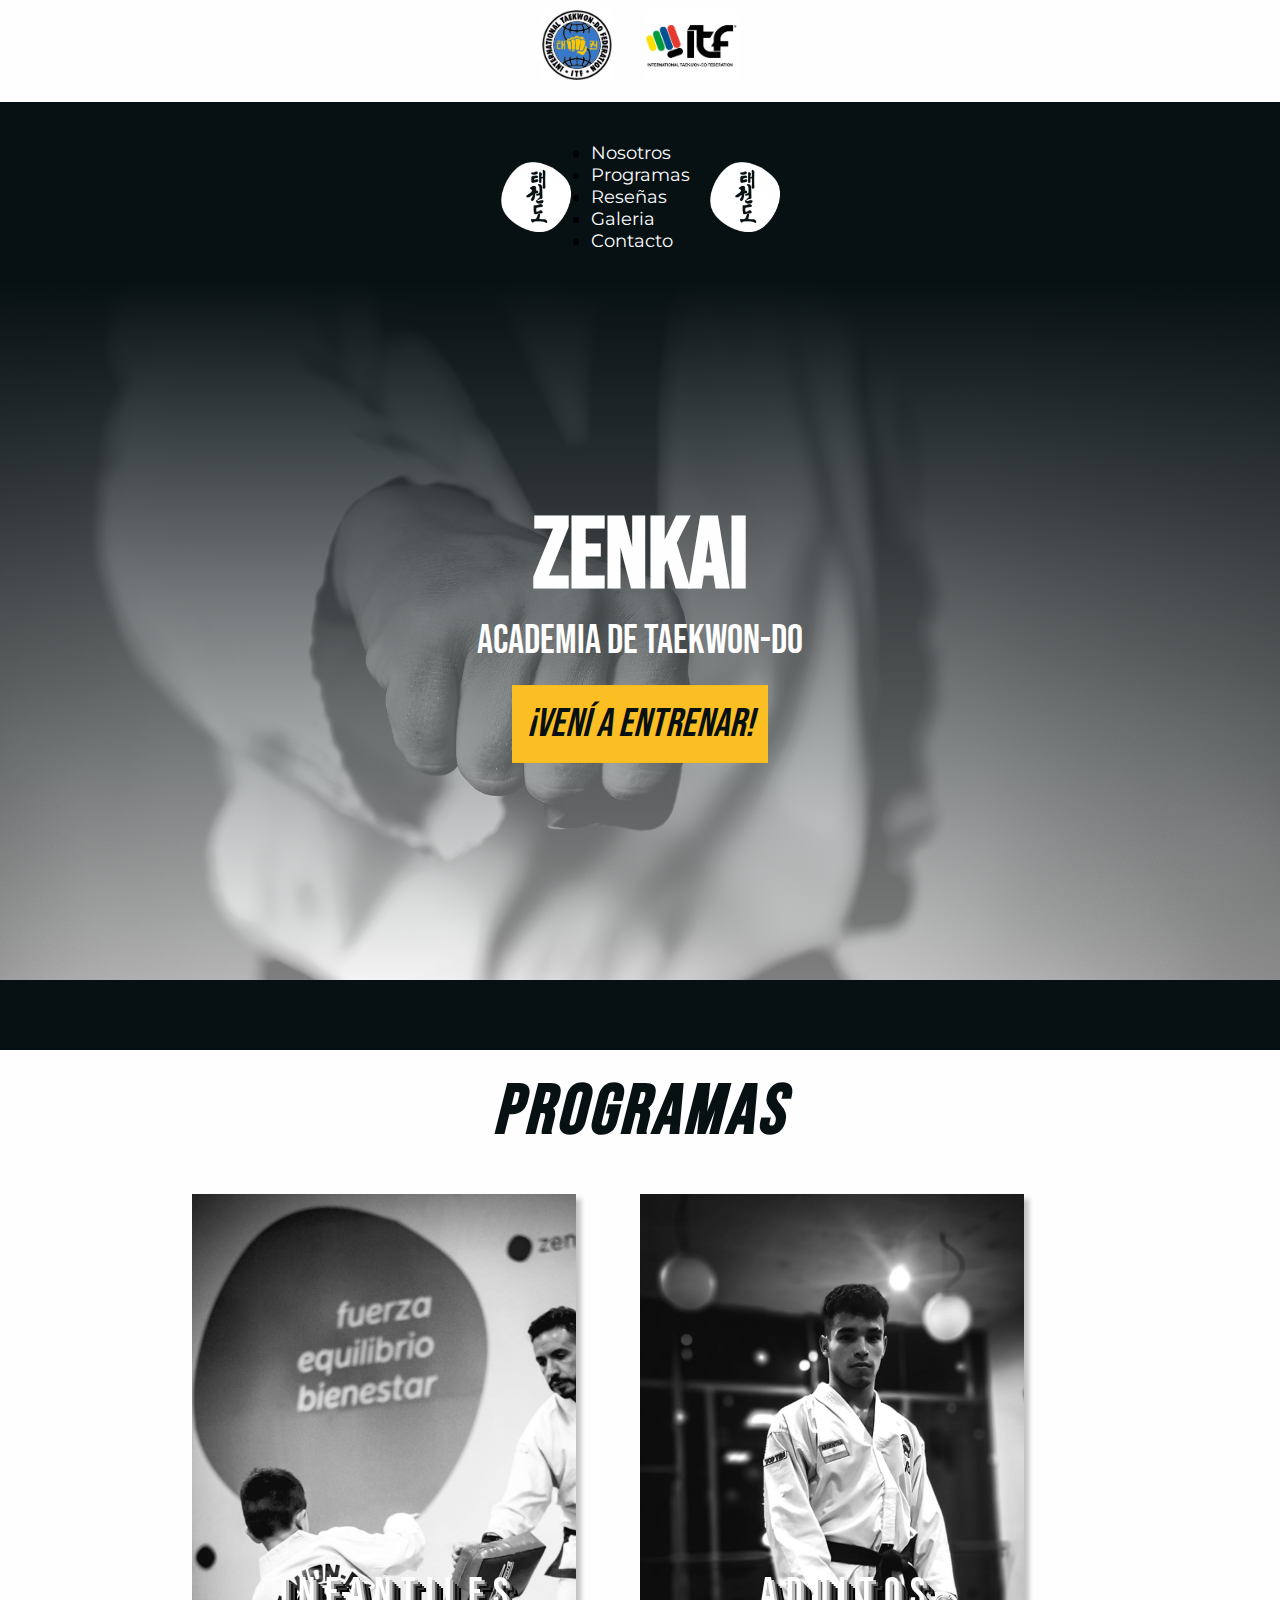
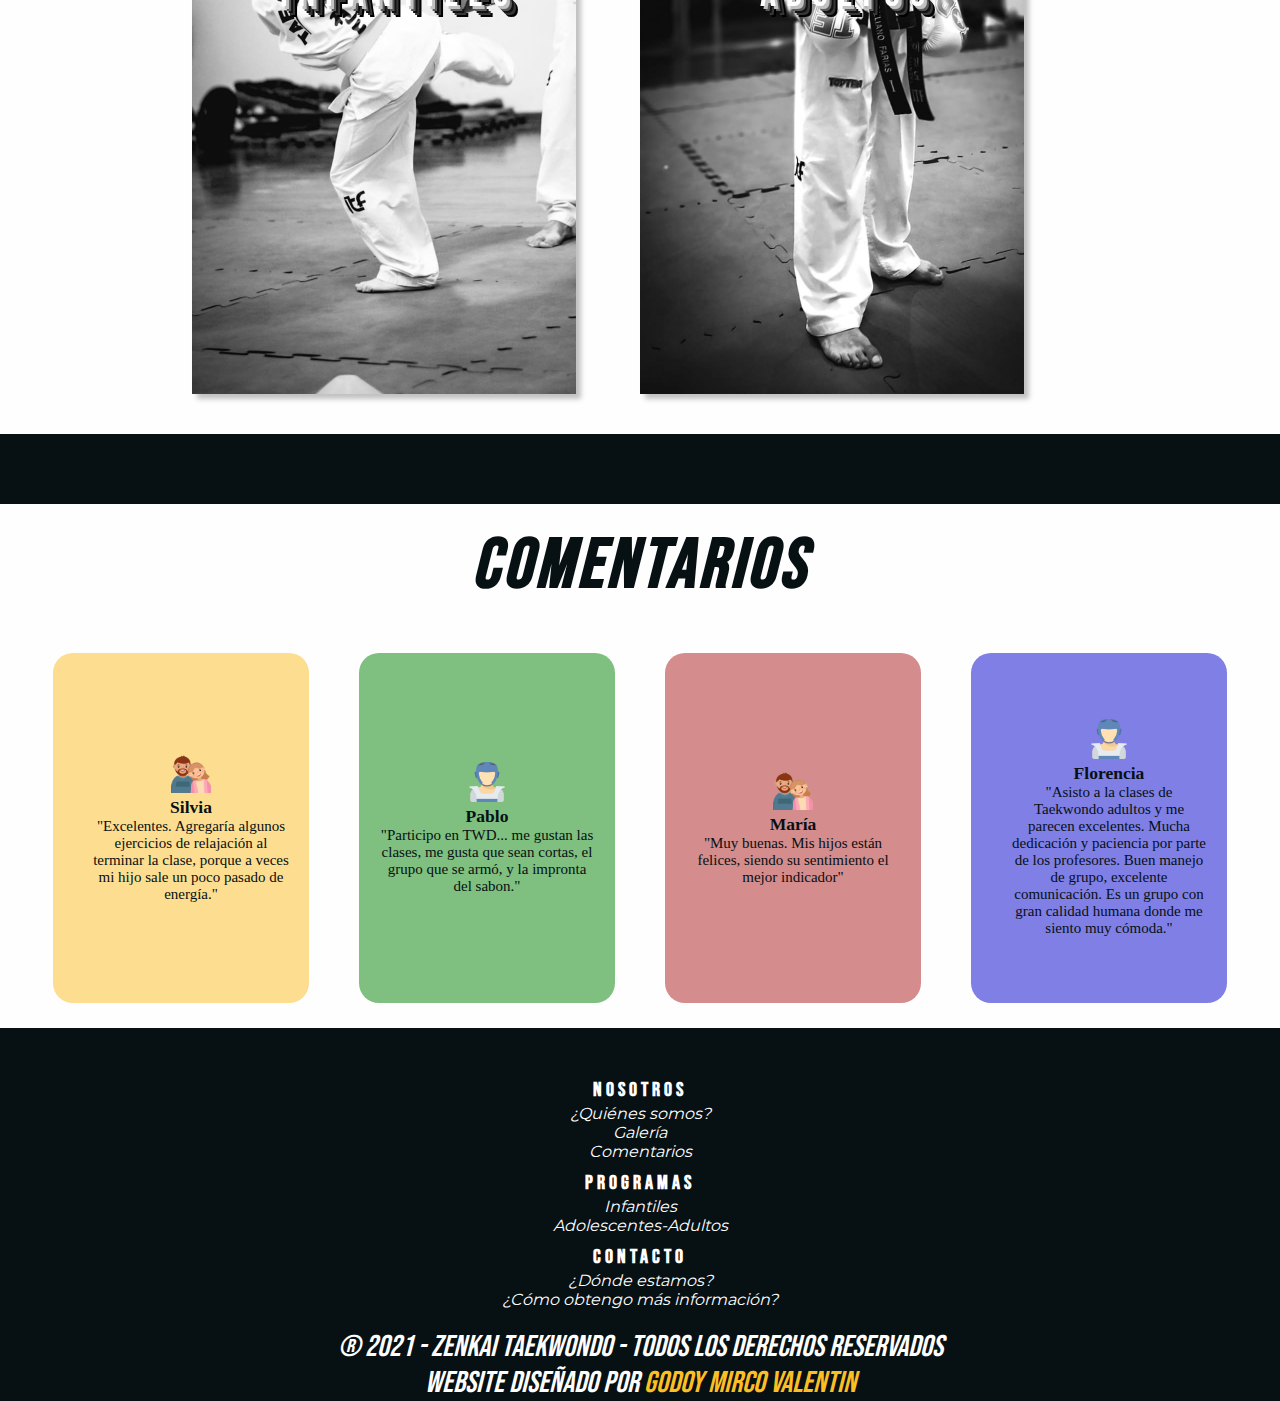
<file: index.html>
<!DOCTYPE html>
<html lang="en">
<head>
    <meta charset="UTF-8">
    <meta http-equiv="X-UA-Compatible" content="IE=edge">
    <link rel="stylesheet" href="https://cdn.jsdelivr.net/npm/bootstrap@4.6.2/dist/css/bootstrap.min.css" integrity="sha384-xOolHFLEh07PJGoPkLv1IbcEPTNtaed2xpHsD9ESMhqIYd0nLMwNLD69Npy4HI+N" crossorigin="anonymous">
    <link rel="stylesheet" href="https://cdnjs.cloudflare.com/ajax/libs/font-awesome/6.3.0/css/all.min.css" integrity="sha512-SzlrxWUlpfuzQ+pcUCosxcglQRNAq/DZjVsC0lE40xsADsfeQoEypE+enwcOiGjk/bSuGGKHEyjSoQ1zVisanQ==" crossorigin="anonymous" referrerpolicy="no-referrer"/>
    <link rel="stylesheet" href="./styles.css">
    <meta name="viewport" content="width=device-width, initial-scale=1.0">
    <title>ZENKAI</title>
</head>

<body>
    <header>
        <div class="container-fluid align-items-center">
            <img src="./images/logotkd2.jpeg" alt="tkd" class="logoImagen2">
            <img src="./images/lineatecnica3.jpeg" alt="lt" class="logoImagen2">
        </div>
        <nav>
            <img src="./images/zenkai.jpg" alt="logo" class="logoImagen">
            <ul class="nav justify-content-center">
                <li class="nav-item">
                  <a class="nav-link" href="./pages/nosotros.html">Nosotros</a>
                </li>
                <li class="nav-item">
                  <a class="nav-link" href="./pages/programas.html">Programas</a>
                </li>
                <li class="nav-item">
                  <a class="nav-link" href="./pages/reseñas.html">Reseñas</a>
                </li>
                <li class="nav-item">
                  <a class="nav-link" href="./pages/galeria.html">Galeria</a>
                </li>
                <li class="nav-item">
                  <a class="nav-link" href="./pages/contacto.html">Contacto</a>
                </li>
              </ul>
            <img src="./images/zenkai.jpg" alt="logo" class="logoImagen">
        </nav>    
    </header>

    <div class="jumbotron align-middle">
        <div class="contenido">
          <h1 class="zenkai">ZENKAI</h1>
          <p class="academia">ACADEMIA DE TAEKWON-DO</p>
          <button type="button" class="btn btn-warning">¡VENÍ A ENTRENAR!</button>
        </div>
    </div>

    <div>
        <h2 class="nombreTitulo2">PROGRAMAS</h2>
        <div class="programas">
          <div class="nombrePrograma"><p class="categoria">INFANTILES</p></div>
          <div class="nombrePrograma2"><p class="categoria2">ADULTOS</p></div>
        </div>
    </div>

    <h2 class="nombreTitulo2">COMENTARIOS</h2>

    <div class="comentarios">

      <div class="coment1">
        <div class="comentario1">
        <img class="avatar2" src="./images/avatar2.png" alt="">
        <h3 class="nombreTestimonio">Silvia</h3>
        <p class="testimonio">"Excelentes. Agregaría algunos ejercicios de relajación al terminar la clase, porque a veces mi hijo sale un poco pasado de energía."</p>
        </div>
      </div>

      <div class="coment2">
        <div>
          <img class="avatar2" src="./images/avatar1.png" alt="">
          <h3 class="nombreTestimonio">Pablo</h3>
          <p class="testimonio">"Participo en TWD... me gustan las clases, me gusta que sean cortas, el grupo que se armó, y la impronta del sabon."</p>
        </div>
      </div>

      <div class="coment3">
        <div>
          <img class="avatar2" src="./images/avatar2.png" alt="">
          <h3 class="nombreTestimonio">María</h3>
          <p class="testimonio">"Muy buenas. Mis hijos están felices, siendo su sentimiento el mejor indicador"</p>
        </div>
      </div>

      <div class="coment4">
        <div class="comentario4">
          <img class="avatar2" src="./images/avatar1.png" alt="">
          <h3 class="nombreTestimonio">Florencia</h3>
          <p class="testimonio">"Asisto a la clases de Taekwondo adultos y me parecen excelentes. Mucha dedicación y paciencia por parte de los profesores. Buen manejo de grupo, excelente comunicación. Es un grupo con gran calidad humana donde me siento muy cómoda."</p>
        </div>
      </div>
    </div>

    <footer class="footer">
      <div class="pages">
        <a href="https://www.instagram.com/zenkai.taekwondo/" target="_blank"><i class="fa-brands fa-instagram"></i></a>
        <a href=""><i class="fa-brands fa-facebook"></i></a>
        <a href=""><i class="fa-brands fa-youtube"></i></a>
      </div>
      
      <div class="row">
        <div class="col-xs-12 col-lg-3">
          <h5>NOSOTROS</h5>
          <div><a class="links" href="">¿Quiénes somos?</a></div>
          <div><a class="links" href="">Galería</a></div>
          <div><a class="links" href="">Comentarios</a></div>
        </div>
        <div class="col-xs-12 col-lg-3">
          <h5>PROGRAMAS</h5>
          <div><a class="links" href="">Infantiles</a></div>
          <div><a class="links" href="">Adolescentes-Adultos</a></div>
        </div>
        <div class="col-xs-12 col-lg-3">
          <h5>CONTACTO</h5>
          <div><a class="links" href="">¿Dónde estamos?</a></div>
          <div><a class="links" href="">¿Cómo obtengo más información?</a></div>
        </div>
      </div>
      
      <div class="pie">
        <p class="final">® 2021 - ZENKAI TAEKWONDO - TODOS LOS DERECHOS RESERVADOS</p>
        <p class="final">WEBSITE DISEÑADO POR <a href="https://www.instagram.com/mircogdy/" target="_blank" class="mirco">GODOY MIRCO VALENTIN</a></p>
      </div> 
    </footer>

    <a href="" class="whatsapp"><i class="fa-brands fa-square-whatsapp"></i></a>

  <script src="https://cdn.jsdelivr.net/npm/jquery@3.5.1/dist/jquery.slim.min.js" integrity="sha384-DfXdz2htPH0lsSSs5nCTpuj/zy4C+OGpamoFVy38MVBnE+IbbVYUew+OrCXaRkfj" crossorigin="anonymous"></script>
  <script src="https://cdn.jsdelivr.net/npm/popper.js@1.16.1/dist/umd/popper.min.js" integrity="sha384-9/reFTGAW83EW2RDu2S0VKaIzap3H66lZH81PoYlFhbGU+6BZp6G7niu735Sk7lN" crossorigin="anonymous"></script>
  <script src="https://cdn.jsdelivr.net/npm/bootstrap@4.6.2/dist/js/bootstrap.min.js" integrity="sha384-+sLIOodYLS7CIrQpBjl+C7nPvqq+FbNUBDunl/OZv93DB7Ln/533i8e/mZXLi/P+" crossorigin="anonymous"></script>
</body>
</html>
</file>
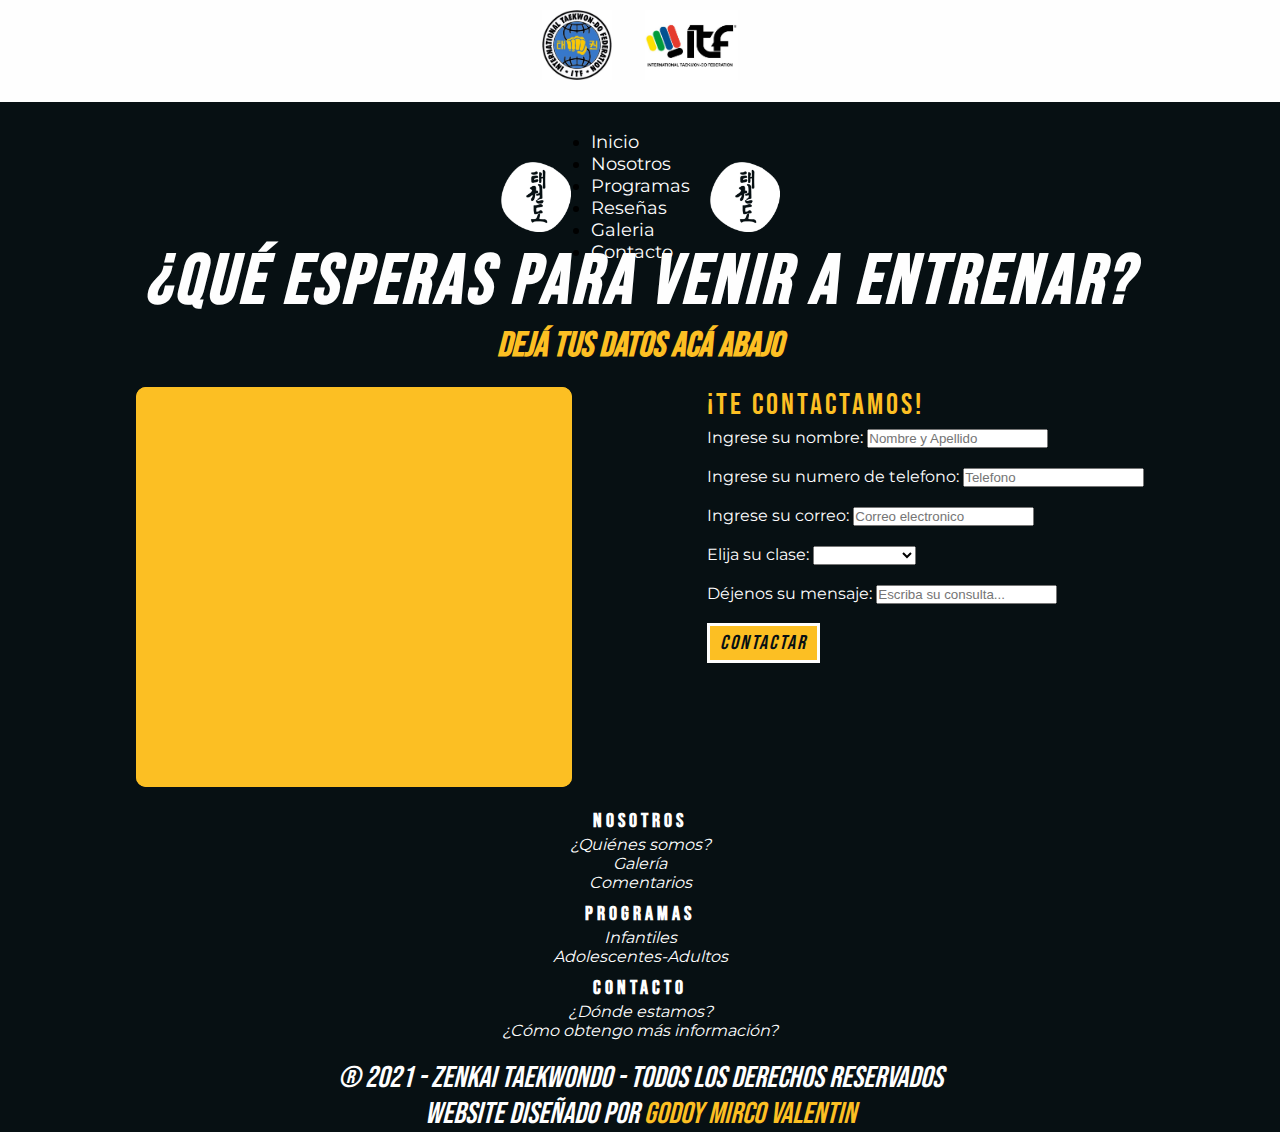
<file: pages/contacto.html>
<!DOCTYPE html>
<html lang="en">
<head>
    <meta charset="UTF-8">
    <meta http-equiv="X-UA-Compatible" content="IE=edge">
    <link rel="stylesheet" href="https://cdn.jsdelivr.net/npm/bootstrap@4.6.2/dist/css/bootstrap.min.css" integrity="sha384-xOolHFLEh07PJGoPkLv1IbcEPTNtaed2xpHsD9ESMhqIYd0nLMwNLD69Npy4HI+N" crossorigin="anonymous">
    <link rel="stylesheet" href="https://cdnjs.cloudflare.com/ajax/libs/font-awesome/6.3.0/css/all.min.css" integrity="sha512-SzlrxWUlpfuzQ+pcUCosxcglQRNAq/DZjVsC0lE40xsADsfeQoEypE+enwcOiGjk/bSuGGKHEyjSoQ1zVisanQ==" crossorigin="anonymous" referrerpolicy="no-referrer"/>
    <link rel="stylesheet" href="../styles.css">
    <meta name="viewport" content="width=device-width, initial-scale=1.0">
    <title>ZENKAI</title>
</head>

<body>
    <header>
        <div class="container-fluid align-items-center">
            <img src="../images/logotkd2.jpeg" alt="tkd" class="logoImagen2">
            <img src="../images/lineatecnica3.jpeg" alt="lt" class="logoImagen2">
        </div>
        <nav>
            <img src="../images/zenkai.jpg" alt="logo" class="logoImagen">
            <ul class="nav justify-content-center">
                <li class="nav-item">
                  <a class="nav-link" href="../index.html">Inicio</a>
                </li>
                <li class="nav-item">
                  <a class="nav-link" href="../pages/nosotros.html">Nosotros</a>
                </li>
                <li class="nav-item">
                  <a class="nav-link" href="../pages/programas.html">Programas</a>
                </li>
                <li class="nav-item">
                  <a class="nav-link" href="../pages/reseñas.html">Reseñas</a>
                </li>
                <li class="nav-item">
                  <a class="nav-link" href="../pages/galeria.html">Galeria</a>
                </li>
                <li class="nav-item">
                  <a class="nav-link" href="../pages/contacto.html">Contacto</a>
                </li>
              </ul>
            <img src="../images/zenkai.jpg" alt="logo" class="logoImagen">
        </nav>    
    </header>
    
    <div>
      <h1 class="nombreTitulo3">¿QUÉ ESPERAS PARA VENIR A ENTRENAR?</h1>
      <h2 class="contacte">Dejá tus datos acá abajo</h2>
    </div>

    <div class="contacto">
        
        <div class="maps">
          <iframe class=maps src="https://www.google.com/maps/embed?pb=!1m18!1m12!1m3!1d3396.755636486732!2d-60.71361758501762!3d-31.640540414295657!2m3!1f0!2f0!3f0!3m2!1i1024!2i768!4f13.1!3m3!1m2!1s0x95b5a94243050671%3A0x4491f318ff72ef13!2sGimnasio%20Zenkai!5e0!3m2!1ses-419!2spt!4v1677036659518!5m2!1ses-419!2spt" width="100%" height="300" style="border: 10px;;" allowfullscreen="" loading="lazy" referrerpolicy="no-referrer-when-downgrade"></iframe>
        </div>

        <div class="formulario">
          <form action="">
          <p class="contactenos">¡TE CONTACTAMOS!</p>
          <label for="nombre">Ingrese su nombre: </label>
          <input type="text" placeholder="Nombre y Apellido" name="nombre" required/><br>
          <br><label for="telefono">Ingrese su numero de telefono: </label>
          <input type="number" placeholder="Telefono" name="telefono" required/><br>
          <br><label for="correo">Ingrese su correo: </label>
          <input type="email" placeholder="Correo electronico" name="correo" required/><br>
          <br><label for="clase">Elija su clase: </label>
              <select name="clase" required>
              <option value="Nada"></option>
              <option value="Infantiles">Infantiles</option>
              <option value="Adolescentes">Adolescentes</option>
              <option value="Adultos">Adultos</option>
          </select><br>
          <br><label for="Mensaje">Déjenos su mensaje: </label>
          <input type="text" placeholder="Escriba su consulta..." name="mensaje" required/><br>
          <br><input class=btn2 type="submit" value=" Contactar ">
          </form>
        </div>
    </div>
    <br><br><br><br>
    <footer>
      <div class="pages">
        <a href="https://www.instagram.com/zenkai.taekwondo/" target="_blank"><i class="fa-brands fa-instagram"></i></a>
        <a href=""><i class="fa-brands fa-facebook"></i></a>
        <a href=""><i class="fa-brands fa-youtube"></i></a>
      </div>
      
      <div class="row">
        <div class="col-xs-12 col-lg-3">
          <h5>NOSOTROS</h5>
          <div><a class="links" href="">¿Quiénes somos?</a></div>
          <div><a class="links" href="">Galería</a></div>
          <div><a class="links" href="">Comentarios</a></div>
        </div>
        <div class="col-xs-12 col-lg-3">
          <h5>PROGRAMAS</h5>
          <div><a class="links" href="">Infantiles</a></div>
          <div><a class="links" href="">Adolescentes-Adultos</a></div>
        </div>
        <div class="col-xs-12 col-lg-3">
          <h5>CONTACTO</h5>
          <div><a class="links" href="">¿Dónde estamos?</a></div>
          <div><a class="links" href="">¿Cómo obtengo más información?</a></div>
        </div>
      </div>
      
      <div class="pie">
        <p class="final">® 2021 - ZENKAI TAEKWONDO - TODOS LOS DERECHOS RESERVADOS</p>
        <p class="final">WEBSITE DISEÑADO POR <a href="https://www.instagram.com/mircogdy/" target="_blank" class="mirco">GODOY MIRCO VALENTIN</a></p>
      </div> 
    </footer>

    <a href="" class="whatsapp"><i class="fa-brands fa-square-whatsapp"></i></a>

  <script src="https://cdn.jsdelivr.net/npm/jquery@3.5.1/dist/jquery.slim.min.js" integrity="sha384-DfXdz2htPH0lsSSs5nCTpuj/zy4C+OGpamoFVy38MVBnE+IbbVYUew+OrCXaRkfj" crossorigin="anonymous"></script>
  <script src="https://cdn.jsdelivr.net/npm/popper.js@1.16.1/dist/umd/popper.min.js" integrity="sha384-9/reFTGAW83EW2RDu2S0VKaIzap3H66lZH81PoYlFhbGU+6BZp6G7niu735Sk7lN" crossorigin="anonymous"></script>
  <script src="https://cdn.jsdelivr.net/npm/bootstrap@4.6.2/dist/js/bootstrap.min.js" integrity="sha384-+sLIOodYLS7CIrQpBjl+C7nPvqq+FbNUBDunl/OZv93DB7Ln/533i8e/mZXLi/P+" crossorigin="anonymous"></script>
</body>
</html>
</file>
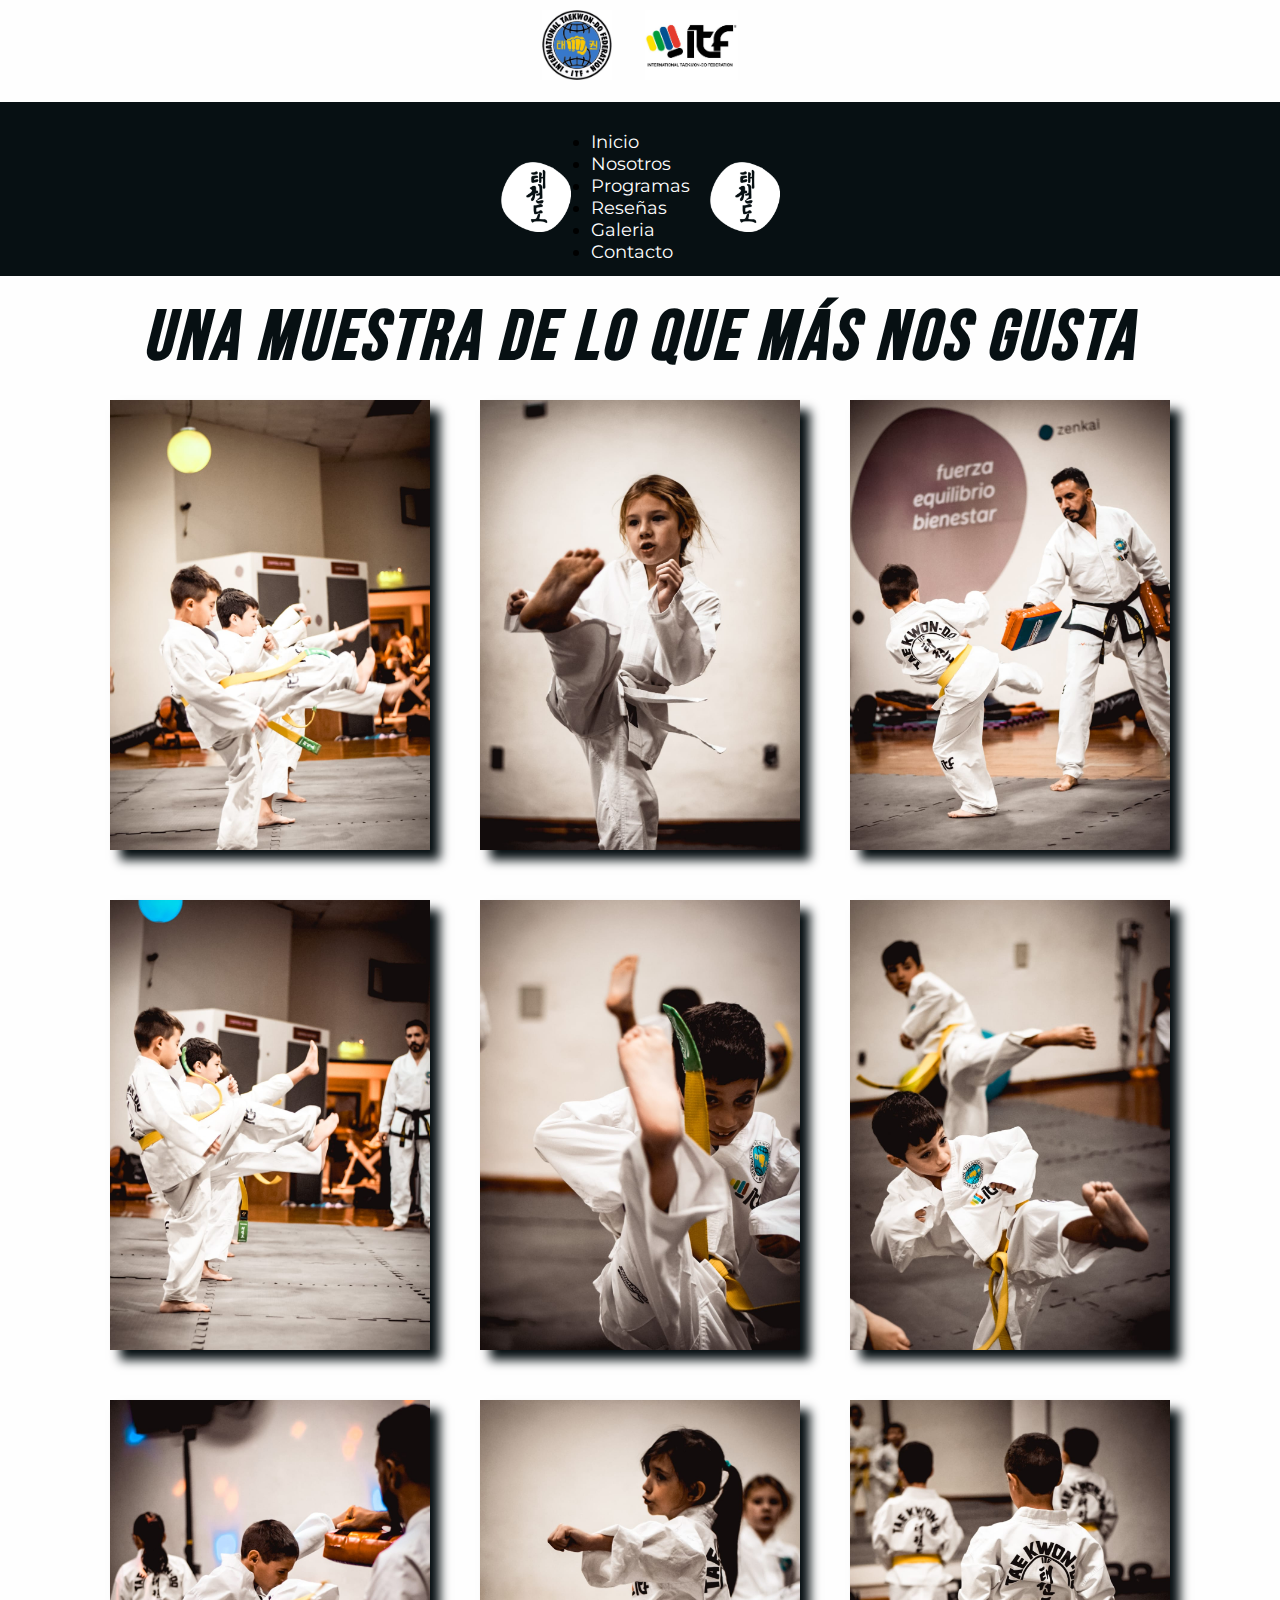
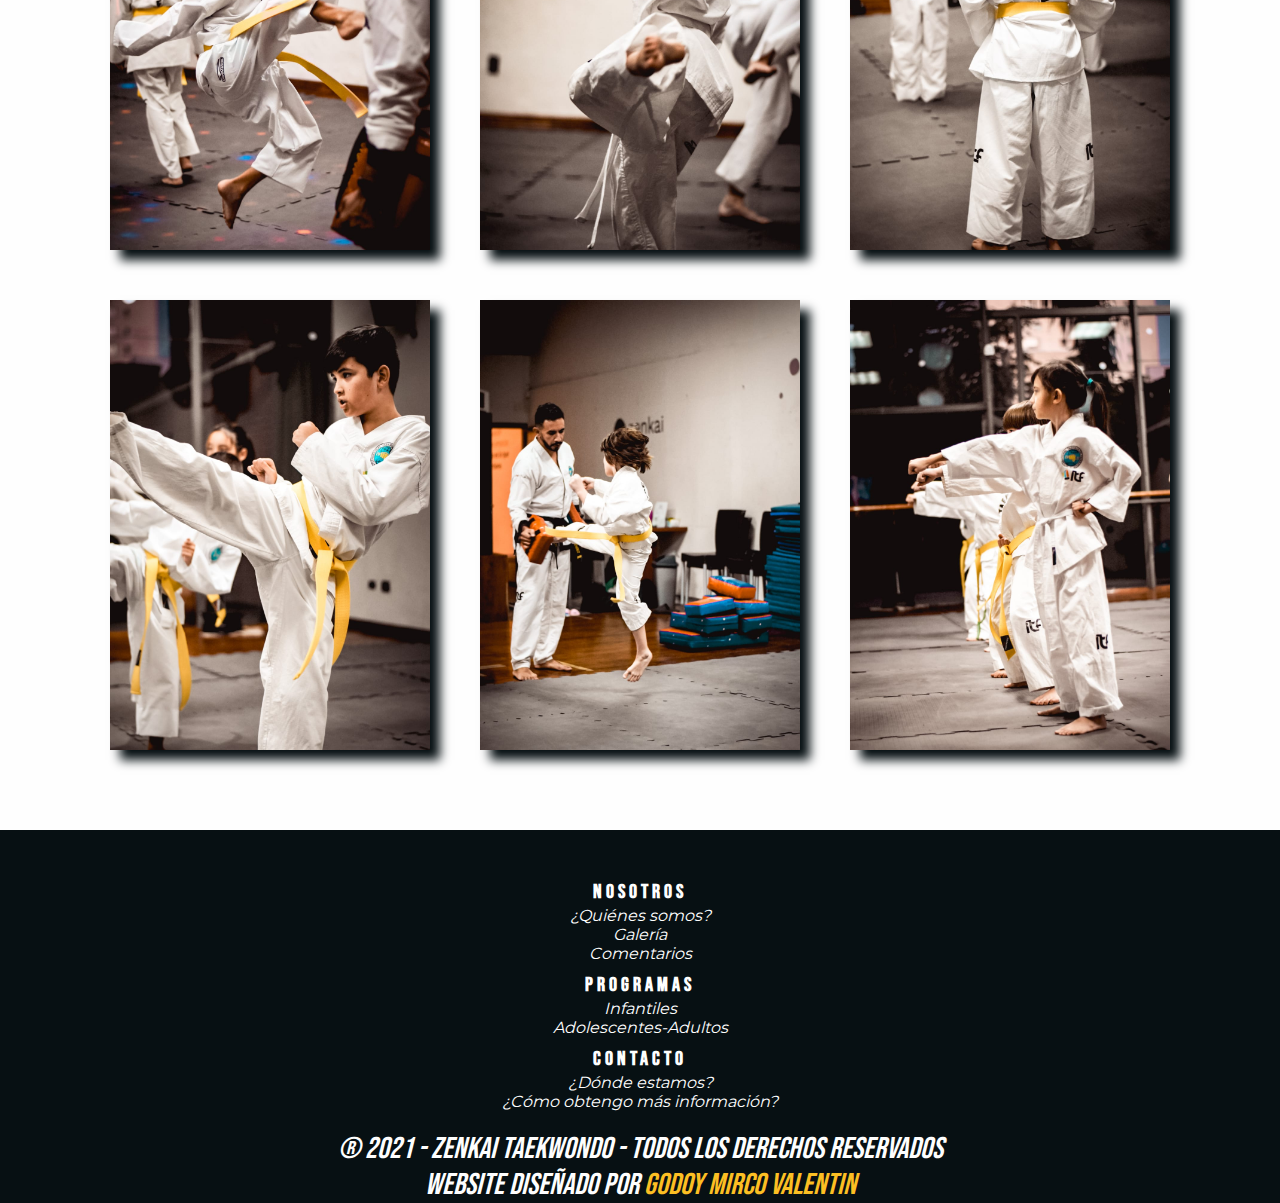
<file: pages/galeria.html>
<!DOCTYPE html>
<html lang="en">
<head>
    <meta charset="UTF-8">
    <meta http-equiv="X-UA-Compatible" content="IE=edge">
    <link rel="stylesheet" href="https://cdn.jsdelivr.net/npm/bootstrap@4.6.2/dist/css/bootstrap.min.css" integrity="sha384-xOolHFLEh07PJGoPkLv1IbcEPTNtaed2xpHsD9ESMhqIYd0nLMwNLD69Npy4HI+N" crossorigin="anonymous">
    <link rel="stylesheet" href="https://cdnjs.cloudflare.com/ajax/libs/font-awesome/6.3.0/css/all.min.css" integrity="sha512-SzlrxWUlpfuzQ+pcUCosxcglQRNAq/DZjVsC0lE40xsADsfeQoEypE+enwcOiGjk/bSuGGKHEyjSoQ1zVisanQ==" crossorigin="anonymous" referrerpolicy="no-referrer"/>
    <link rel="stylesheet" href="../styles.css">
    <meta name="viewport" content="width=device-width, initial-scale=1.0">
    <title>ZENKAI</title>
</head>

<body>
    <header>
        <div class="container-fluid align-items-center">
            <img src="../images/logotkd2.jpeg" alt="tkd" class="logoImagen2">
            <img src="../images/lineatecnica3.jpeg" alt="lt" class="logoImagen2">
        </div>
        <nav>
            <img src="../images/zenkai.jpg" alt="logo" class="logoImagen">
            <ul class="nav justify-content-center">
                <li class="nav-item">
                  <a class="nav-link" href="../index.html">Inicio</a>
                </li>
                <li class="nav-item">
                  <a class="nav-link" href="../pages/nosotros.html">Nosotros</a>
                </li>
                <li class="nav-item">
                  <a class="nav-link" href="../pages/programas.html">Programas</a>
                </li>
                <li class="nav-item">
                  <a class="nav-link" href="../pages/reseñas.html">Reseñas</a>
                </li>
                <li class="nav-item">
                  <a class="nav-link" href="../pages/galeria.html">Galeria</a>
                </li>
                <li class="nav-item">
                  <a class="nav-link" href="../pages/contacto.html">Contacto</a>
                </li>
              </ul>
            <img src="../images/zenkai.jpg" alt="logo" class="logoImagen">
        </nav>    
    </header>

    <br><br>

    <h2 class="nombreTitulo2">UNA MUESTRA DE LO QUE MÁS NOS GUSTA</h2>
    
    <div class="galeria">
        <div class="img1"></div>
        <div class="img2"></div>
        <div class="img3"></div>
        <div class="img4"></div>
        <div class="img5"></div>
        <div class="img6"></div>
        <div class="img7"></div>
        <div class="img8"></div>
        <div class="img9"></div>
        <div class="img10"></div>
        <div class="img11"></div>
        <div class="img12"></div>
    </div>

    <footer>
      <div class="pages">
        <a href="https://www.instagram.com/zenkai.taekwondo/" target="_blank"><i class="fa-brands fa-instagram"></i></a>
        <a href=""><i class="fa-brands fa-facebook"></i></a>
        <a href=""><i class="fa-brands fa-youtube"></i></a>
      </div>
      
      <div class="row">
        <div class="col-xs-12 col-lg-3">
          <h5>NOSOTROS</h5>
          <div><a class="links" href="">¿Quiénes somos?</a></div>
          <div><a class="links" href="">Galería</a></div>
          <div><a class="links" href="">Comentarios</a></div>
        </div>
        <div class="col-xs-12 col-lg-3">
          <h5>PROGRAMAS</h5>
          <div><a class="links" href="">Infantiles</a></div>
          <div><a class="links" href="">Adolescentes-Adultos</a></div>
        </div>
        <div class="col-xs-12 col-lg-3">
          <h5>CONTACTO</h5>
          <div><a class="links" href="">¿Dónde estamos?</a></div>
          <div><a class="links" href="">¿Cómo obtengo más información?</a></div>
        </div>
      </div>
      
      <div class="pie">
        <p class="final">® 2021 - ZENKAI TAEKWONDO - TODOS LOS DERECHOS RESERVADOS</p>
        <p class="final">WEBSITE DISEÑADO POR <a href="https://www.instagram.com/mircogdy/" target="_blank" class="mirco">GODOY MIRCO VALENTIN</a></p>
      </div> 
    </footer>

    <a href="" class="whatsapp"><i class="fa-brands fa-square-whatsapp"></i></a>

  <script src="https://cdn.jsdelivr.net/npm/jquery@3.5.1/dist/jquery.slim.min.js" integrity="sha384-DfXdz2htPH0lsSSs5nCTpuj/zy4C+OGpamoFVy38MVBnE+IbbVYUew+OrCXaRkfj" crossorigin="anonymous"></script>
  <script src="https://cdn.jsdelivr.net/npm/popper.js@1.16.1/dist/umd/popper.min.js" integrity="sha384-9/reFTGAW83EW2RDu2S0VKaIzap3H66lZH81PoYlFhbGU+6BZp6G7niu735Sk7lN" crossorigin="anonymous"></script>
  <script src="https://cdn.jsdelivr.net/npm/bootstrap@4.6.2/dist/js/bootstrap.min.js" integrity="sha384-+sLIOodYLS7CIrQpBjl+C7nPvqq+FbNUBDunl/OZv93DB7Ln/533i8e/mZXLi/P+" crossorigin="anonymous"></script>
</body>
</html>
</file>
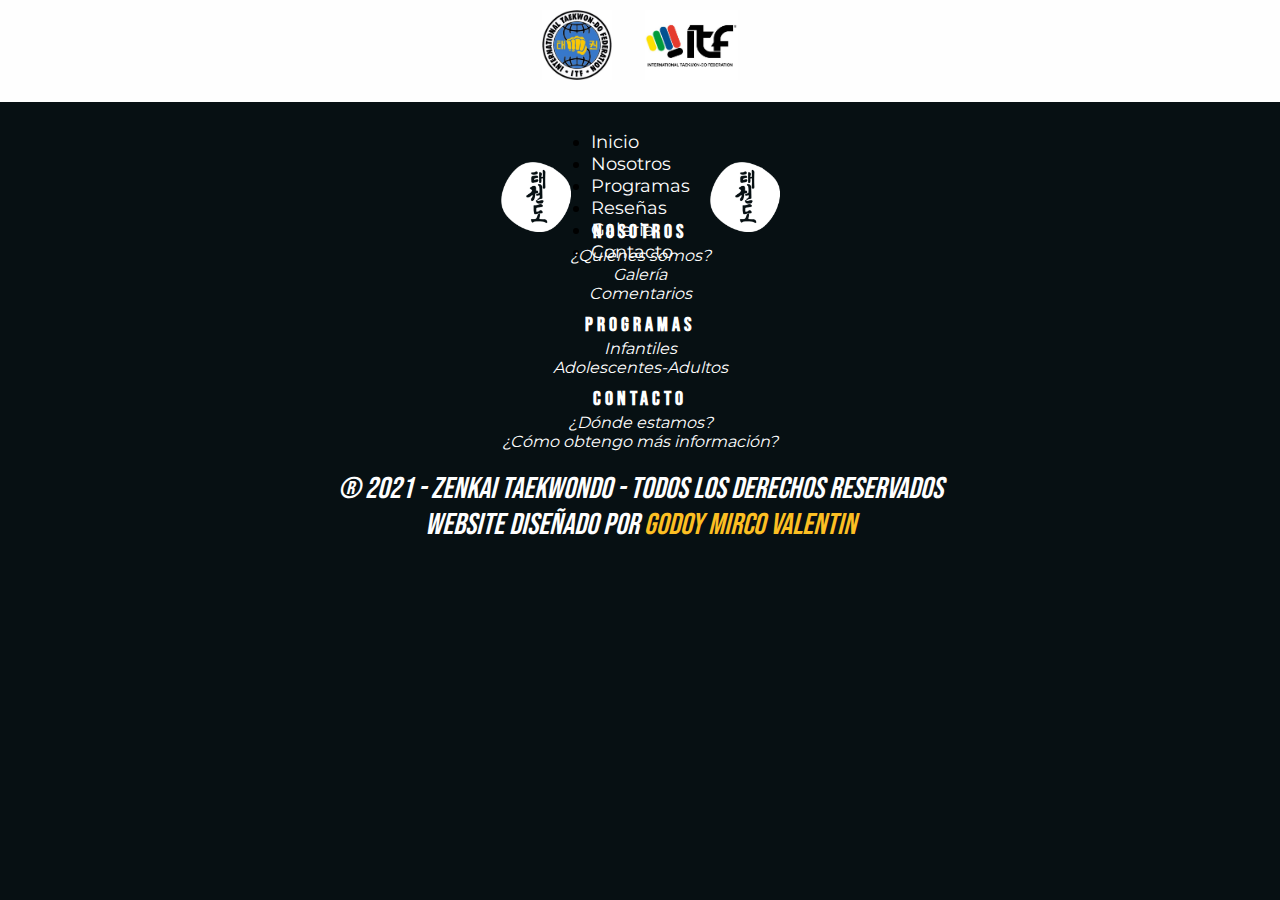
<file: pages/nosotros.html>
<!DOCTYPE html>
<html lang="en">
<head>
    <meta charset="UTF-8">
    <meta http-equiv="X-UA-Compatible" content="IE=edge">
    <link rel="stylesheet" href="https://cdn.jsdelivr.net/npm/bootstrap@4.6.2/dist/css/bootstrap.min.css" integrity="sha384-xOolHFLEh07PJGoPkLv1IbcEPTNtaed2xpHsD9ESMhqIYd0nLMwNLD69Npy4HI+N" crossorigin="anonymous">
    <link rel="stylesheet" href="https://cdnjs.cloudflare.com/ajax/libs/font-awesome/6.3.0/css/all.min.css" integrity="sha512-SzlrxWUlpfuzQ+pcUCosxcglQRNAq/DZjVsC0lE40xsADsfeQoEypE+enwcOiGjk/bSuGGKHEyjSoQ1zVisanQ==" crossorigin="anonymous" referrerpolicy="no-referrer"/>
    <link rel="stylesheet" href="../styles.css">
    <meta name="viewport" content="width=device-width, initial-scale=1.0">
    <title>ZENKAI</title>
</head>

<body>
    <header>
        <div class="container-fluid align-items-center">
            <img src="../images/logotkd2.jpeg" alt="tkd" class="logoImagen2">
            <img src="../images/lineatecnica3.jpeg" alt="lt" class="logoImagen2">
        </div>
        <nav>
            <img src="../images/zenkai.jpg" alt="logo" class="logoImagen">
            <ul class="nav justify-content-center">
                <li class="nav-item">
                  <a class="nav-link" href="../index.html">Inicio</a>
                </li>
                <li class="nav-item">
                  <a class="nav-link" href="../pages/nosotros.html">Nosotros</a>
                </li>
                <li class="nav-item">
                  <a class="nav-link" href="../pages/programas.html">Programas</a>
                </li>
                <li class="nav-item">
                  <a class="nav-link" href="../pages/reseñas.html">Reseñas</a>
                </li>
                <li class="nav-item">
                  <a class="nav-link" href="../pages/galeria.html">Galeria</a>
                </li>
                <li class="nav-item">
                  <a class="nav-link" href="../pages/contacto.html">Contacto</a>
                </li>
              </ul>
            <img src="../images/zenkai.jpg" alt="logo" class="logoImagen">
        </nav>    
    </header>
  
    

    <footer>
      <div class="pages">
        <a href="https://www.instagram.com/zenkai.taekwondo/" target="_blank"><i class="fa-brands fa-instagram"></i></a>
        <a href=""><i class="fa-brands fa-facebook"></i></a>
        <a href=""><i class="fa-brands fa-youtube"></i></a>
      </div>
      
      <div class="row">
        <div class="col-xs-12 col-lg-3">
          <h5>NOSOTROS</h5>
          <div><a class="links" href="">¿Quiénes somos?</a></div>
          <div><a class="links" href="">Galería</a></div>
          <div><a class="links" href="">Comentarios</a></div>
        </div>
        <div class="col-xs-12 col-lg-3">
          <h5>PROGRAMAS</h5>
          <div><a class="links" href="">Infantiles</a></div>
          <div><a class="links" href="">Adolescentes-Adultos</a></div>
        </div>
        <div class="col-xs-12 col-lg-3">
          <h5>CONTACTO</h5>
          <div><a class="links" href="">¿Dónde estamos?</a></div>
          <div><a class="links" href="">¿Cómo obtengo más información?</a></div>
        </div>
      </div>
      
      <div class="pie">
        <p class="final">® 2021 - ZENKAI TAEKWONDO - TODOS LOS DERECHOS RESERVADOS</p>
        <p class="final">WEBSITE DISEÑADO POR <a href="https://www.instagram.com/mircogdy/" target="_blank" class="mirco">GODOY MIRCO VALENTIN</a></p>
      </div> 
    </footer>

    <a href="" class="whatsapp"><i class="fa-brands fa-square-whatsapp"></i></a>

  <script src="https://cdn.jsdelivr.net/npm/jquery@3.5.1/dist/jquery.slim.min.js" integrity="sha384-DfXdz2htPH0lsSSs5nCTpuj/zy4C+OGpamoFVy38MVBnE+IbbVYUew+OrCXaRkfj" crossorigin="anonymous"></script>
  <script src="https://cdn.jsdelivr.net/npm/popper.js@1.16.1/dist/umd/popper.min.js" integrity="sha384-9/reFTGAW83EW2RDu2S0VKaIzap3H66lZH81PoYlFhbGU+6BZp6G7niu735Sk7lN" crossorigin="anonymous"></script>
  <script src="https://cdn.jsdelivr.net/npm/bootstrap@4.6.2/dist/js/bootstrap.min.js" integrity="sha384-+sLIOodYLS7CIrQpBjl+C7nPvqq+FbNUBDunl/OZv93DB7Ln/533i8e/mZXLi/P+" crossorigin="anonymous"></script>
</body>
</html>
</file>
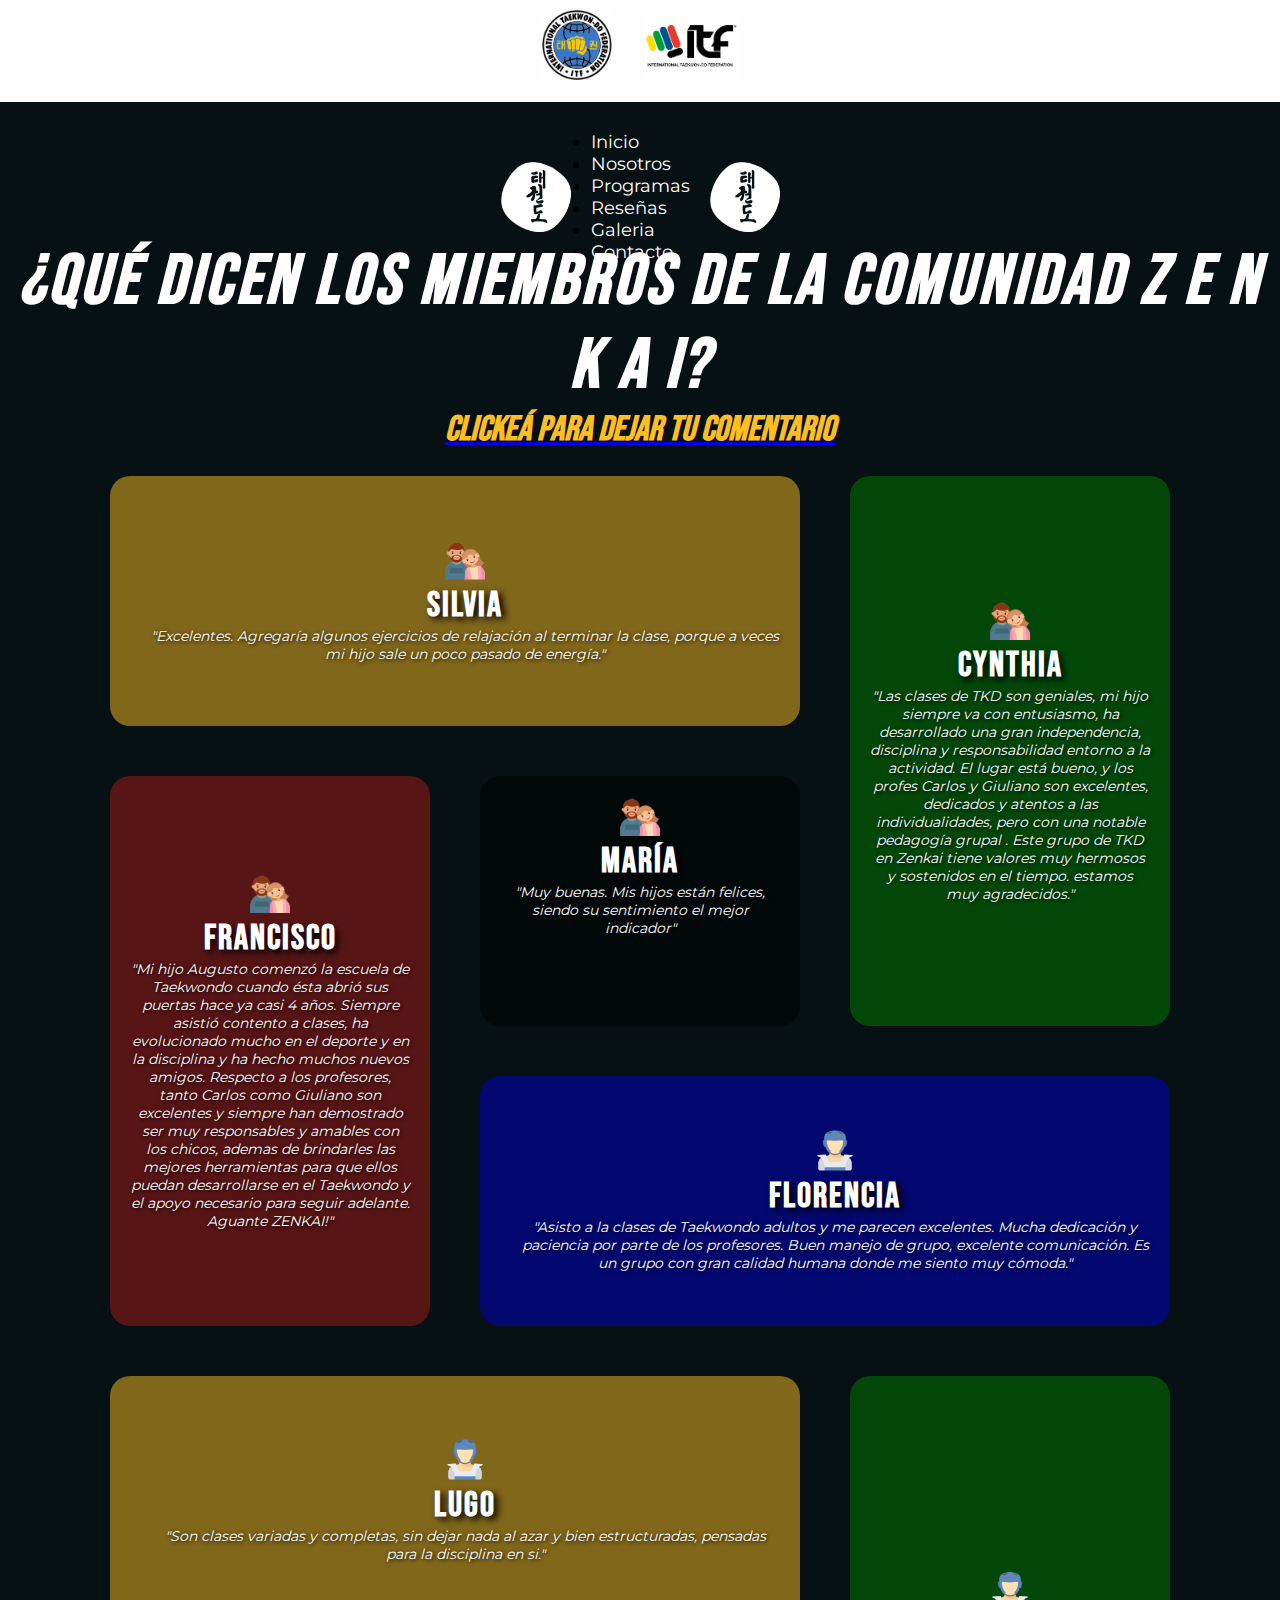
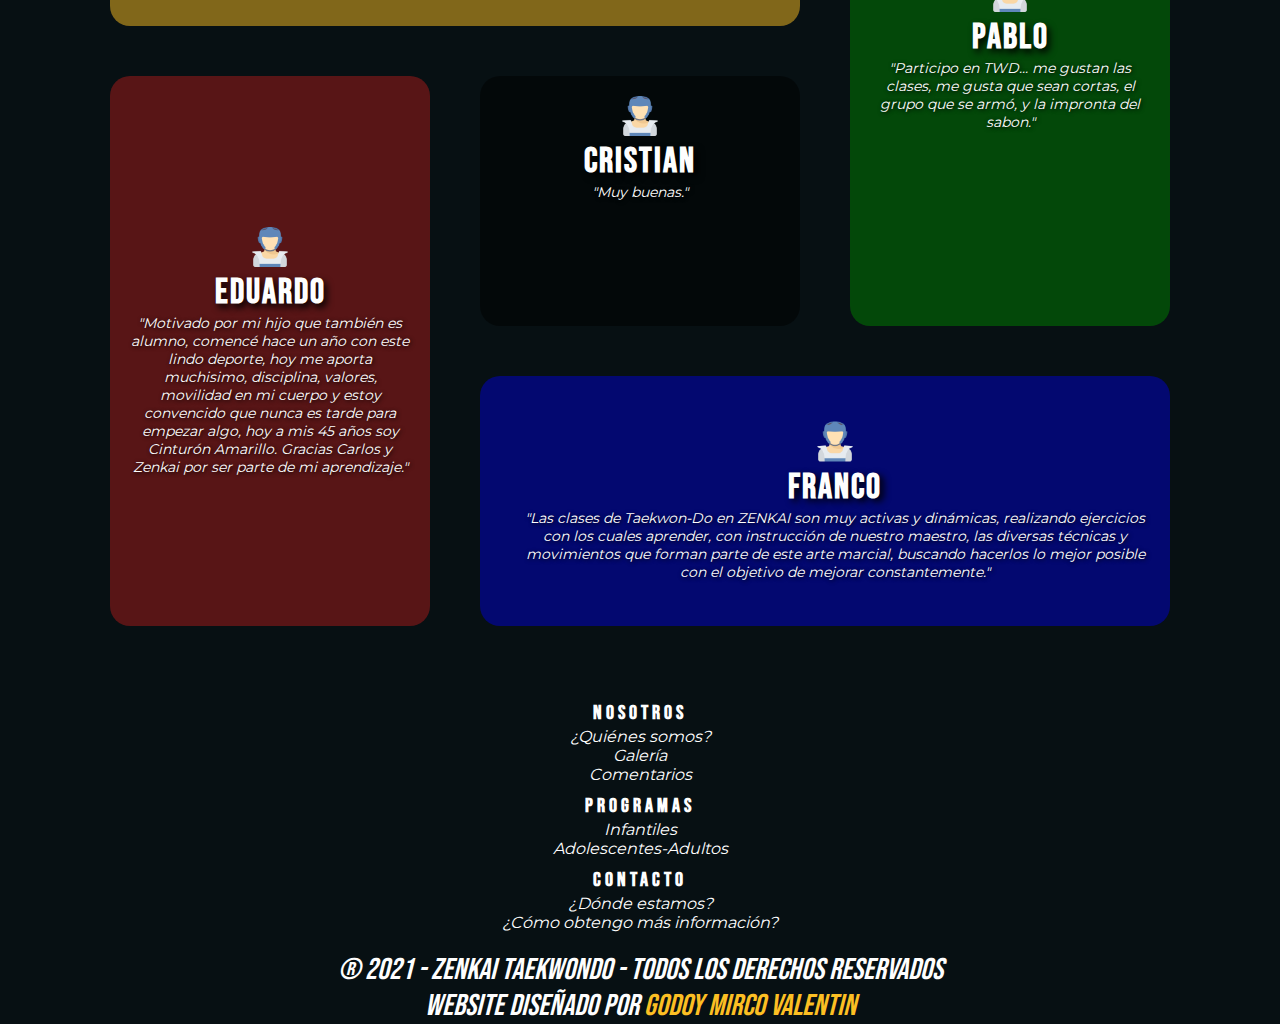
<file: pages/reseñas.html>
<!DOCTYPE html>
<html lang="en">
<head>
    <meta charset="UTF-8">
    <meta http-equiv="X-UA-Compatible" content="IE=edge">
    <link rel="stylesheet" href="https://cdn.jsdelivr.net/npm/bootstrap@4.6.2/dist/css/bootstrap.min.css" integrity="sha384-xOolHFLEh07PJGoPkLv1IbcEPTNtaed2xpHsD9ESMhqIYd0nLMwNLD69Npy4HI+N" crossorigin="anonymous">
    <link rel="stylesheet" href="https://cdnjs.cloudflare.com/ajax/libs/font-awesome/6.3.0/css/all.min.css" integrity="sha512-SzlrxWUlpfuzQ+pcUCosxcglQRNAq/DZjVsC0lE40xsADsfeQoEypE+enwcOiGjk/bSuGGKHEyjSoQ1zVisanQ==" crossorigin="anonymous" referrerpolicy="no-referrer"/>
    <link rel="stylesheet" href="../styles.css">
    <meta name="viewport" content="width=device-width, initial-scale=1.0">
    <title>ZENKAI</title>
</head>

<body>
    <header>
        <div class="container-fluid align-items-center">
            <img src="../images/logotkd2.jpeg" alt="tkd" class="logoImagen2">
            <img src="../images/lineatecnica3.jpeg" alt="lt" class="logoImagen2">
        </div>
        <nav>
            <img src="../images/zenkai.jpg" alt="logo" class="logoImagen">
            <ul class="nav justify-content-center">
                <li class="nav-item">
                  <a class="nav-link" href="../index.html">Inicio</a>
                </li>
                <li class="nav-item">
                  <a class="nav-link" href="../pages/nosotros.html">Nosotros</a>
                </li>
                <li class="nav-item">
                  <a class="nav-link" href="../pages/programas.html">Programas</a>
                </li>
                <li class="nav-item">
                  <a class="nav-link" href="../pages/reseñas.html">Reseñas</a>
                </li>
                <li class="nav-item">
                  <a class="nav-link" href="../pages/galeria.html">Galeria</a>
                </li>
                <li class="nav-item">
                  <a class="nav-link" href="../pages/contacto.html">Contacto</a>
                </li>
              </ul>
            <img src="../images/zenkai.jpg" alt="logo" class="logoImagen">
        </nav>    
    </header>
  
        <div><h1 class="nombreTitulo3">¿Qué dicen los miembros de la comunidad Z E N K A I?</h1>
        <a href="https://docs.google.com/forms/d/e/1FAIpQLSddgJ107tlX0cHfiVRLFYOqz2CysofWlMbE7fEBKF2e1vNzXA/viewform?usp=sf_link" target="_blank"><h2 class="contacte">Clickeá para dejar tu comentario</h2></a></div>

        <div class="reseñas">

          <div class="reseña1">
            <div class="comentario1">
            <img class="avatar" src="../images/avatar2.png" alt="">
            <h3 class="nombreTestimonio">Silvia</h3>
            <p class="testimonio">"Excelentes. Agregaría algunos ejercicios de relajación al terminar la clase, porque a veces mi hijo sale un poco pasado de energía."</p>
            </div>
          </div>

          <div class="reseña2">
            <div>
              <img class="avatar" src="../images/avatar2.png" alt="">
              <h3 class="nombreTestimonio">Cynthia</h3>
              <p class="testimonio">"Las clases de TKD son geniales, mi hijo siempre va con entusiasmo, ha desarrollado una gran independencia, disciplina y responsabilidad entorno a la actividad. El lugar está bueno, y los profes Carlos y Giuliano son excelentes, dedicados y atentos a las individualidades, pero con una notable pedagogía grupal . Este grupo de TKD en Zenkai tiene valores muy hermosos y sostenidos en el tiempo. estamos muy agradecidos."</p>
            </div>
          </div>

          <div class="reseña3">
            <div>
              <img class="avatar" src="../images/avatar2.png" alt="">
              <h3 class="nombreTestimonio">Francisco</h3>
              <p class="testimonio">"Mi hijo Augusto comenzó la escuela de Taekwondo cuando ésta abrió sus puertas hace ya casi 4 años. Siempre asistió contento a clases, ha evolucionado mucho en el deporte y en la disciplina y ha hecho muchos nuevos amigos.

                Respecto a los profesores, tanto Carlos como Giuliano son excelentes y siempre han demostrado ser muy responsables y amables con los chicos, ademas de brindarles las mejores herramientas para que ellos puedan desarrollarse en el Taekwondo y el apoyo necesario para seguir adelante.
                
                Aguante ZENKAI!"</p>
            </div>
          </div>

          <div class="reseña4">
            <div class="comentario4">
              <img class="avatar" src="../images/avatar1.png" alt="">
              <h3 class="nombreTestimonio">Florencia</h3>
              <p class="testimonio">"Asisto a la clases de Taekwondo adultos y me parecen excelentes. Mucha dedicación y paciencia por parte de los profesores. Buen manejo de grupo, excelente comunicación. Es un grupo con gran calidad humana donde me siento muy cómoda."</p>
            </div>
          </div>

          <div class="reseña5">
            <div class="comentario5">
              <img class="avatar" src="../images/avatar2.png" alt="">
              <h3 class="nombreTestimonio">María</h3>
              <p class="testimonio">"Muy buenas. Mis hijos están felices, siendo su sentimiento el mejor indicador"</p>
            </div>
          </div>
        </div> 
      
      <div class="reseñas">
        <div class="reseña1">
            <div class="comentario1">
            <img class="avatar" src="../images/avatar1.png" alt="">
            <h3 class="nombreTestimonio">Lugo</h3>
            <p class="testimonio">"Son clases variadas y completas, sin dejar nada al azar y bien estructuradas, pensadas para la disciplina en si."</p>
            </div>
          </div>

          <div class="reseña2">
            <div>
              <img class="avatar" src="../images/avatar1.png" alt="">
              <h3 class="nombreTestimonio">Pablo</h3>
              <p class="testimonio">"Participo en TWD... me gustan las clases, me gusta que sean cortas, el grupo que se armó, y la impronta del sabon."</p>
            </div>
          </div>

          <div class="reseña3">
            <div>
              <img class="avatar" src="../images/avatar1.png" alt="">
              <h3 class="nombreTestimonio">Eduardo</h3>
              <p class="testimonio">"Motivado por mi hijo que también es alumno, comencé hace un año con este lindo deporte, hoy me aporta muchisimo, disciplina, valores, movilidad en mi cuerpo y estoy convencido que nunca es tarde para empezar algo, hoy a mis 45 años soy Cinturón Amarillo. Gracias Carlos y Zenkai por ser parte de mi aprendizaje."</p>
            </div>
          </div>

          <div class="reseña4">
            <div class="comentario4">
              <img class="avatar" src="../images/avatar1.png" alt="">
              <h3 class="nombreTestimonio">Franco</h3>
              <p class="testimonio">"Las clases de Taekwon-Do en ZENKAI son muy activas y dinámicas, realizando ejercicios con los cuales aprender, con instrucción de nuestro maestro, las diversas técnicas y movimientos que forman parte de este arte marcial, buscando hacerlos lo mejor posible con el objetivo de mejorar constantemente."</p>
            </div>
          </div>

          <div class="reseña5">
            <div class="comentario5">
              <img class="avatar" src="../images/avatar1.png" alt="">
              <h3 class="nombreTestimonio">Cristian</h3>
              <p class="testimonio">"Muy buenas."</p>
            </div>
          </div>
        </div>

    <footer>
      <div class="pages">
        <a href="https://www.instagram.com/zenkai.taekwondo/" target="_blank"><i class="fa-brands fa-instagram"></i></a>
        <a href=""><i class="fa-brands fa-facebook"></i></a>
        <a href=""><i class="fa-brands fa-youtube"></i></a>
      </div>
      
      <div class="row">
        <div class="col-xs-12 col-lg-3">
          <h5>NOSOTROS</h5>
          <div><a class="links" href="">¿Quiénes somos?</a></div>
          <div><a class="links" href="">Galería</a></div>
          <div><a class="links" href="">Comentarios</a></div>
        </div>
        <div class="col-xs-12 col-lg-3">
          <h5>PROGRAMAS</h5>
          <div><a class="links" href="">Infantiles</a></div>
          <div><a class="links" href="">Adolescentes-Adultos</a></div>
        </div>
        <div class="col-xs-12 col-lg-3">
          <h5>CONTACTO</h5>
          <div><a class="links" href="">¿Dónde estamos?</a></div>
          <div><a class="links" href="">¿Cómo obtengo más información?</a></div>
        </div>
      </div>
      
      <div class="pie">
        <p class="final">® 2021 - ZENKAI TAEKWONDO - TODOS LOS DERECHOS RESERVADOS</p>
        <p class="final">WEBSITE DISEÑADO POR <a href="https://www.instagram.com/mircogdy/" target="_blank" class="mirco">GODOY MIRCO VALENTIN</a></p>
      </div> 
    </footer>

    <a href="" class="whatsapp"><i class="fa-brands fa-square-whatsapp"></i></a>

  <script src="https://cdn.jsdelivr.net/npm/jquery@3.5.1/dist/jquery.slim.min.js" integrity="sha384-DfXdz2htPH0lsSSs5nCTpuj/zy4C+OGpamoFVy38MVBnE+IbbVYUew+OrCXaRkfj" crossorigin="anonymous"></script>
  <script src="https://cdn.jsdelivr.net/npm/popper.js@1.16.1/dist/umd/popper.min.js" integrity="sha384-9/reFTGAW83EW2RDu2S0VKaIzap3H66lZH81PoYlFhbGU+6BZp6G7niu735Sk7lN" crossorigin="anonymous"></script>
  <script src="https://cdn.jsdelivr.net/npm/bootstrap@4.6.2/dist/js/bootstrap.min.js" integrity="sha384-+sLIOodYLS7CIrQpBjl+C7nPvqq+FbNUBDunl/OZv93DB7Ln/533i8e/mZXLi/P+" crossorigin="anonymous"></script>
</body>
</html>
</file>
<file: styles.css>
@charset "UTF-8";
* {
  padding: 0;
  margin: 0;
  box-sizing: border-box;
}

/*TIPOGRAFIAS*/
@font-face {
  font-family: "Bebas";
  src: url(./tipografias/Bebas_Neue/BebasNeue-Regular.ttf);
}
@font-face {
  font-family: "Montserrat";
  src: url(./tipografias/Montserrat/Montserrat-VariableFont_wght.ttf);
}
/*COLORES*/
body {
  background-color: #071013;
  align-items: center;
  justify-content: center;
}

/*PRINCIPAL*/
header {
  background-color: #071013;
  width: 100%;
  height: 150px;
  margin-bottom: 20px;
}
header .container-fluid {
  background-color: #fefefe;
  font-size: 50px;
  text-align: center;
}
header .container-fluid .logoImagen2 {
  height: 70px;
  margin-right: 10px;
  margin-left: 10px;
  background-color: #fefefe;
  margin: 10px;
}
header nav {
  display: flex;
  margin-top: 20px;
  margin-bottom: 20px;
  word-spacing: 50px;
  font-family: "Montserrat";
  justify-content: center;
  align-items: center;
  font-size: 18px;
  margin-bottom: 20px;
  height: 150px;
}
header nav .logoImagen {
  width: 70px;
  height: 70px;
}
header nav ul {
  margin-left: 20px;
  margin-right: 20px;
}
header nav ul a {
  text-decoration: none !important;
  color: #fefefe;
}

nav a:hover {
  color: #FCBF23;
}

.jumbotron {
  height: 700px;
  margin-top: 130px;
  margin-bottom: 0;
  text-align: center;
  background-image: linear-gradient(hsl(195, 46%, 5%), hsla(0, 0%, 100%, 0.5)), url(./images/fondo2.jpg);
  background-size: cover;
  border-radius: 0;
  position: relative;
}
.jumbotron .contenido {
  position: absolute;
  top: 50%;
  left: 50%;
  transform: translate(-50%, -50%);
}
.jumbotron .contenido .zenkai {
  color: #fefefe;
  font-family: "Bebas";
  font-size: 100px;
}
.jumbotron .academia {
  color: #fefefe;
  font-family: "Bebas";
  font-size: 40px;
  padding-bottom: 20px;
}
.jumbotron .btn {
  padding: 15px;
  background-color: #FCBF23;
  color: #071013;
  font-family: "Bebas";
  font-style: italic;
  font-size: 40px;
  border: none;
}

.veni:hover {
  color: #fefefe;
}

.titulo {
  margin: 0;
  padding: 5px;
  align-items: center;
}
.titulo .nombreTitulo {
  color: #071013;
  background-color: #fefefe;
  text-align: center;
  font-size: 70px;
  font-family: "Bebas";
  font-style: italic;
  padding-top: 20px;
  letter-spacing: 4px;
}

.programas {
  display: grid;
  grid-template-columns: 15% 30% 5% 30% 15%;
  grid-template-rows: 800px;
  text-align: center;
  padding-top: 20px;
  padding-bottom: 40px;
  background-color: #fefefe;
}
.programas .nombrePrograma {
  background-image: url(./images/infantiles.JPG);
  filter: grayscale(100);
  background-size: cover;
  grid-area: 1/2/2/3;
  position: relative;
  box-shadow: 5px 5px 5px #FCBF23;
}
.programas .nombrePrograma:hover {
  filter: grayscale(0);
}
.programas .nombrePrograma .categoria {
  color: #fefefe;
  padding-left: 30px;
  font-family: "Bebas";
  font-size: 40px;
  letter-spacing: 10px;
  position: absolute;
  top: 50%;
  left: 50%;
  transform: translate(-50%, -50%);
  text-shadow: 3px 3px 0 #FCBF23, 5px 5px 0 green, 7px 7px 0 blue, 9px 9px 0 red, 11px 11px 0 black;
}
.programas .nombrePrograma2 {
  background-image: url(./images/1.JPG);
  filter: grayscale(100);
  background-size: cover;
  grid-area: 1/4/2/5;
  position: relative;
  box-shadow: 5px 5px 5px #FCBF23;
}
.programas .nombrePrograma2:hover {
  filter: grayscale(0);
}
.programas .nombrePrograma2 .categoria2 {
  color: #fefefe;
  padding-left: 30px;
  font-family: "Bebas";
  font-size: 40px;
  letter-spacing: 10px;
  position: absolute;
  top: 50%;
  left: 50%;
  transform: translate(-50%, -50%);
  text-shadow: 3px 3px 0 #FCBF23, 5px 5px 0 green, 7px 7px 0 blue, 9px 9px 0 red, 11px 11px 0 black;
}

.seccionComentarios {
  background-color: #fefefe;
  padding-bottom: 40px;
}
.seccionComentarios .comentarios {
  font-family: "Montserrat";
  color: #fefefe;
  text-align: center;
  background: #FCBF23;
  margin: 20px 10% 20px 10%;
  overflow: hidden;
  padding: 20px;
  border-radius: 0px 35px 0px 35px;
  -moz-border-radius: 0px 35px 0px 35px;
  -webkit-border-radius: 0px 35px 0px 35px;
  border: 2px solid darkgoldenrod;
  box-shadow: 5px 5px 5px #071013;
}

.comentarios {
  display: grid;
  grid-template-columns: 20% 20% 20% 20%;
  grid-template-rows: 350px;
  padding-bottom: 20px;
  column-gap: 50px;
  row-gap: 50px;
  justify-content: center;
  text-align: center;
  padding-bottom: 25px;
  padding-top: 25px;
  color: #071013;
  background-color: #fefefe;
  font-size: 15px;
}
.comentarios .coment1 {
  grid-area: 1/1/2/2;
  background-color: hsla(43, 97%, 56%, 0.5);
  border-radius: 20px;
  position: relative;
  padding: 20px;
}
.comentarios .coment1 .comentario1 {
  position: absolute;
  top: 50%;
  transform: translate(0, -50%);
  padding: 20px;
}
.comentarios .coment2 {
  grid-area: 1/2/2/3;
  background-color: rgba(0, 128, 0, 0.5);
  display: flex;
  align-items: center;
  border-radius: 20px;
  padding: 20px;
}
.comentarios .coment3 {
  grid-area: 1/3/2/4;
  background-color: rgba(170, 25, 25, 0.5);
  display: flex;
  align-items: center;
  border-radius: 20px;
  padding: 20px;
}
.comentarios .coment4 {
  grid-area: 1/4/2/5;
  background-color: rgba(0, 0, 205, 0.5);
  position: relative;
  border-radius: 20px;
  padding: 20px;
}
.comentarios .coment4 .comentario4 {
  position: absolute;
  top: 50%;
  transform: translate(0, -50%);
  padding: 20px;
}
.comentarios .avatar2 {
  width: 40px;
  height: 40px;
}

/*PROGRAMAS*/
.infantiles {
  display: flex;
  align-items: center;
  padding: 30px 10% 0 10%;
  background-color: #fefefe;
}
.infantiles .infant {
  color: #071013;
  text-align: right;
  font-size: 60px;
  font-family: "Bebas";
  font-style: italic;
  writing-mode: vertical-rl;
  transform: rotate(180deg);
}
.infantiles .edad {
  text-align: right;
  font-size: 40px;
  font-family: "Bebas";
  font-style: italic;
  color: #FCBF23;
  margin-right: 10%;
  writing-mode: vertical-rl;
  transform: rotate(180deg);
}
.infantiles .niños {
  font-family: "Montserrat";
  margin: 20px 10% 10px 10%;
  color: #071013;
  font-size: 20px;
}
.infantiles .video {
  margin-top: 30px;
  border-radius: 10px;
  box-shadow: 10px 10px 10px #071013;
}

.adultos {
  display: flex;
  align-items: center;
  padding: 30px 10% 10% 10%;
  background-color: #fefefe;
}
.adultos .infant2 {
  color: #071013;
  text-align: left;
  font-size: 60px;
  font-family: "Bebas";
  font-style: italic;
  writing-mode: vertical-rl;
}
.adultos .edad2 {
  text-align: left;
  font-size: 40px;
  font-family: "Bebas";
  font-style: italic;
  color: #FCBF23;
  margin-left: 10%;
  writing-mode: vertical-rl;
}
.adultos .niños {
  font-family: "Montserrat";
  margin: 20px 10% 10px 10%;
  color: #071013;
  font-size: 20px;
}
.adultos .video {
  margin-top: 30px;
  border-radius: 10px;
  box-shadow: 10px 10px 10px #071013;
}

/*GALERIA*/
.nombreTitulo2 {
  margin-bottom: 0;
  margin-top: 70px;
  color: #071013;
  background-color: #fefefe;
  text-align: center;
  font-size: 70px;
  font-family: "Bebas";
  font-style: italic;
  letter-spacing: 4px;
  padding: 20px 0 20px 0;
  align-items: center;
}

.galeria {
  display: grid;
  grid-template-columns: 25% 25% 25%;
  grid-template-rows: repeat(4, 450px);
  column-gap: 50px;
  row-gap: 50px;
  justify-content: center;
  text-align: center;
  background-color: #fefefe;
  padding-bottom: 80px;
}
.galeria div {
  background-size: cover;
  box-shadow: 10px 10px 10px #071013;
}
.galeria .img1 {
  background-image: url(./images/img1.JPG);
}
.galeria .img2 {
  background-image: url(./images/img2.JPG);
}
.galeria .img3 {
  background-image: url(./images/img3.JPG);
}
.galeria .img4 {
  background-image: url(./images/img4.JPG);
}
.galeria .img5 {
  background-image: url(./images/img5.JPG);
}
.galeria .img6 {
  background-image: url(./images/img6.JPG);
}
.galeria .img7 {
  background-image: url(./images/img7.JPG);
}
.galeria .img8 {
  background-image: url(./images/img8.JPG);
}
.galeria .img9 {
  background-image: url(./images/img9.JPG);
}
.galeria .img10 {
  background-image: url(./images/img10.JPG);
}
.galeria .img11 {
  background-image: url(./images/img11.JPG);
}
.galeria .img12 {
  background-image: url(./images/img12.JPG);
}

/*RESEÑAS*/
.reseñas {
  display: grid;
  grid-template-columns: 25% 25% 25%;
  grid-template-rows: repeat(3, 250px);
  column-gap: 50px;
  row-gap: 50px;
  justify-content: center;
  text-align: center;
  padding-bottom: 25px;
  padding-top: 25px;
  color: #fefefe;
}
.reseñas .reseña1 {
  grid-area: 1/1/2/3;
  background-color: hsla(43, 97%, 56%, 0.5);
  border-radius: 20px;
  position: relative;
  padding: 20px;
}
.reseñas .reseña1 .comentario1 {
  position: absolute;
  top: 50%;
  transform: translate(0, -50%);
  padding: 20px;
}
.reseñas .reseña2 {
  grid-area: 1/3/3/4;
  background-color: rgba(0, 128, 0, 0.5);
  display: flex;
  align-items: center;
  border-radius: 20px;
  padding: 20px;
}
.reseñas .reseña3 {
  grid-area: 2/1/4/2;
  background-color: rgba(170, 25, 25, 0.5);
  display: flex;
  align-items: center;
  border-radius: 20px;
  padding: 20px;
}
.reseñas .reseña4 {
  grid-area: 3/2/4/4;
  background-color: rgba(0, 0, 205, 0.5);
  position: relative;
  border-radius: 20px;
  padding: 20px;
}
.reseñas .reseña4 .comentario4 {
  position: absolute;
  top: 50%;
  transform: translate(0, -50%);
  padding: 20px;
}
.reseñas .reseña5 {
  background-color: rgba(0, 0, 0, 0.5);
  border-radius: 20px;
  padding: 20px;
  position: relative;
}
.reseñas .avatar {
  height: 40px;
  width: 40px;
}
.reseñas .nombreTestimonio {
  font-size: 35px;
  font-family: "Bebas";
  text-shadow: 0.1em 0.1em 0.2em black;
  letter-spacing: 2px;
}
.reseñas .testimonio {
  font-size: 14px;
  font-family: "Montserrat";
  font-style: italic;
  text-shadow: 0.1em 0.1em 0.3em black;
}

/*CONTACTO*/
.nombreTitulo3 {
  margin-top: 70px;
  color: #fefefe;
  text-align: center;
  font-size: 70px;
  font-family: "Bebas";
  font-style: italic;
  padding-top: 20px;
  letter-spacing: 4px;
  align-items: center;
}

.contacte {
  text-align: center;
  font-size: 35px;
  font-family: "Bebas";
  font-style: italic;
  color: #FCBF23;
}

.contacto {
  height: 300px;
  display: grid;
  grid-template-columns: repeat(2, fr);
  grid-template-rows: 400px;
  margin-top: 20px;
}
.contacto .maps {
  border-radius: 10px;
  grid-area: 1/2/2/3;
  height: 100%;
  background-color: #FCBF23;
  margin-bottom: 30px;
}
.contacto .formulario {
  height: 300px;
  color: #fefefe;
  font-family: "Montserrat";
  border-radius: 10px;
  grid-area: 1/4/2/5;
}
.contacto .formulario .contactenos {
  font-family: "Bebas";
  font-size: 30px;
  letter-spacing: 3px;
  margin-bottom: 5px;
  text-align: left;
  color: #FCBF23;
}
.contacto .formulario .btn2 {
  padding: 5px;
  letter-spacing: 2px;
  background-color: #FCBF23;
  color: #071013;
  font-family: "Bebas";
  font-style: italic;
  font-size: 20px;
  border: 3px solid #fefefe;
  text-align: center;
}

/*FOOTER*/
footer:hover {
  color: #FCBF23;
}
footer .pages {
  font-size: 30px;
  color: #fefefe !important;
  padding: 20px;
  word-spacing: 20px;
  text-align: center;
  text-decoration: none;
}
footer .row {
  color: #fefefe;
  text-align: center;
  justify-content: center;
}
footer .row h5 {
  font-family: "Bebas";
  font-weight: bold;
  font-size: 20px;
  letter-spacing: 4px;
  margin-top: 10px;
  margin-bottom: 2px;
}
footer .row .links {
  text-decoration: none !important;
  font-family: "Montserrat";
  margin: auto;
  text-align: center;
  justify-content: space-between;
  font-style: italic;
  color: #fefefe;
}
footer .row .links:hover {
  color: #FCBF23;
}
footer .pie {
  margin-top: 20px;
}
footer .pie .final {
  color: #fefefe;
  margin-top: 10px 0 10px 0;
  font-family: "Bebas";
  font-style: italic;
  font-size: 30px;
  text-align: center;
}
footer .pie .final .mirco {
  color: #FCBF23;
  text-decoration: none;
}

.whatsapp {
  height: 40px;
  width: 40px;
  font-size: 80px;
  color: green;
  text-align: center;
  line-height: 40px;
  border-radius: 50%;
  position: fixed;
  bottom: 70px;
  right: 30px;
}

/*RESPONSIVE*/
@media only screen and (max-width: 1200px) {
  .coment4 {
    font-size: 13px;
  }
}
@media only screen and (max-width: 1000px) {
  .reseñas {
    grid-template-columns: 1fr 1fr;
    grid-template-rows: 450px 450px 200px;
    margin: 0 50px 0 50px;
  }
  .reseña1 {
    grid-area: 1/1/2/2;
  }
  .reseña2 {
    grid-area: 1/2/2/3;
  }
  .reseña3 {
    grid-area: 2/1/3/2;
  }
  .reseña4 {
    grid-area: 2/2/3/3;
  }
  .reseña5 {
    grid-area: 3/1/4/3;
  }
  .nombreTitulo3 {
    margin: 0 50px 0 50px;
  }
}
@media only screen and (max-width: 1050px) {
  .comentarios {
    display: grid;
    grid-template-columns: 40% 40%;
    grid-template-rows: repeat(2, 300px);
  }
  .comentarios .coment1 {
    grid-area: 1/1/2/2;
  }
  .comentarios .coment2 {
    grid-area: 1/2/2/3;
  }
  .comentarios .coment3 {
    grid-area: 2/1/3/2;
  }
  .comentarios .coment4 {
    grid-area: 2/2/2/3;
  }
  .programas {
    display: grid;
    grid-template-columns: repeat(3, 33%);
    grid-template-rows: repeat(2, 800px);
  }
  .programas .nombrePrograma {
    grid-area: 1/2/2/3;
  }
  .programas .nombrePrograma .categoria {
    font-size: 40px;
  }
  .programas .nombrePrograma2 {
    grid-area: 2/2/3/3;
  }
  .programas .nombrePrograma2 .categoria2 {
    font-size: 40px;
  }
}
@media only screen and (max-width: 850px) {
  .galeria {
    grid-template-columns: 1fr 1fr;
    grid-template-rows: repeat(6, 450px);
    padding: 0 50px 50px 50px;
  }
}
@media only screen and (max-width: 600px) {
  .comentarios {
    display: grid;
    grid-template-columns: 60%;
    grid-template-rows: repeat(4, 300px);
  }
  .comentarios .coment1 {
    grid-area: 1/1/2/2;
  }
  .comentarios .coment2 {
    grid-area: 2/1/3/2;
  }
  .comentarios .coment3 {
    grid-area: 3/1/4/2;
  }
  .comentarios .coment4 {
    grid-area: 4/1/5/2;
  }
  nav {
    display: block;
    padding: 40px 10px 20px 10px;
    align-items: center;
  }
  .jumbotron {
    margin-top: 150px;
  }
}
@media only screen and (max-width: 500px) {
  .galeria {
    grid-template-columns: 1fr;
    grid-template-rows: repeat(12, 450px);
    padding: 0 50px 50px 50px;
  }
}

/*# sourceMappingURL=styles.css.map */
</file>
